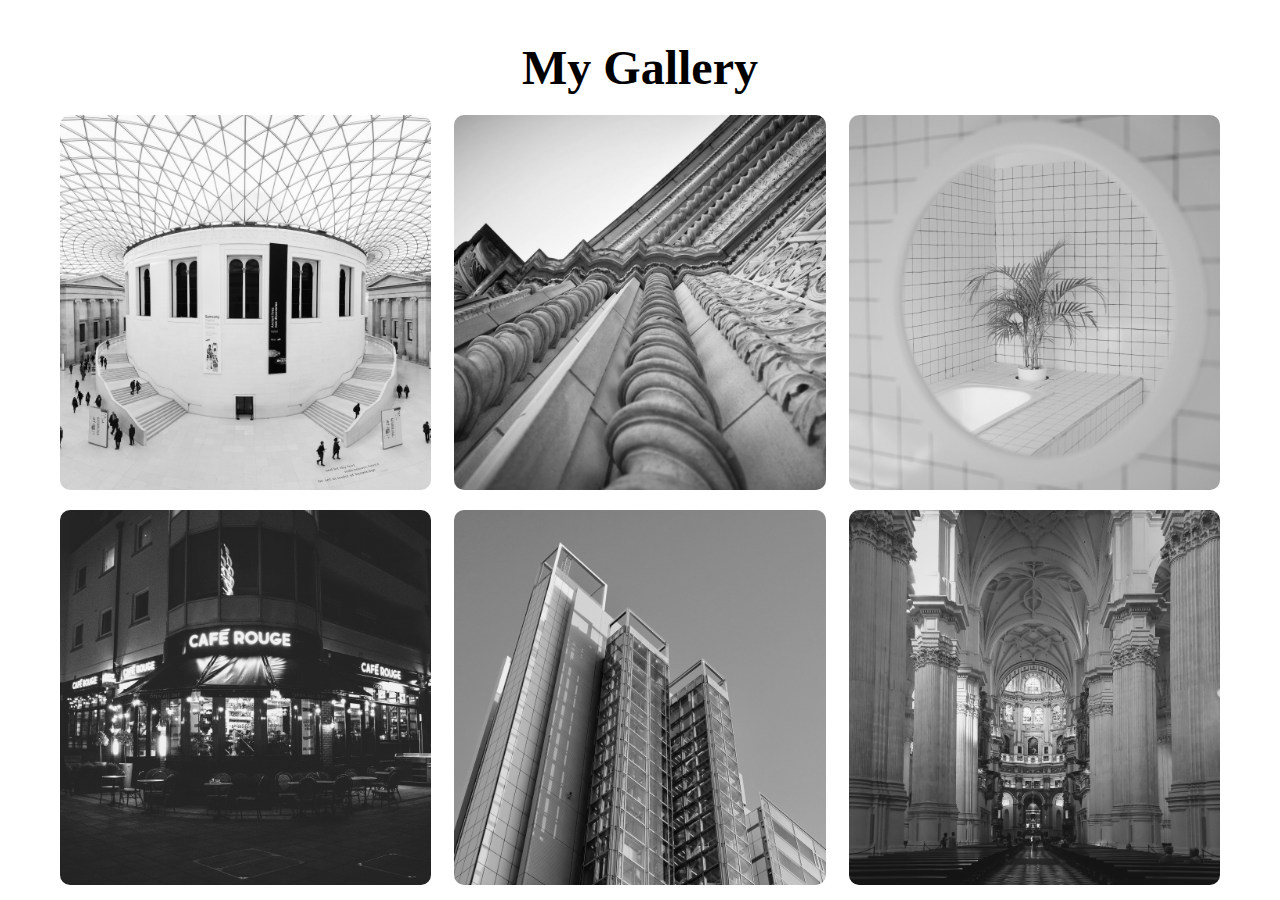
<file: index.html>
<!DOCTYPE html>
<html lang="en">
<head>
    <meta charset="UTF-8">
    <meta http-equiv="X-UA-Compatible" content="IE=edge">
    <meta name="viewport" content="width=device-width, initial-scale=1.0">
    <title>MY GALLERY</title>
    <link rel="stylesheet" href="mygallery.css">
</head>
<body>
    <div id="wrapper">
        <div class="container">
            <h1>My Gallery</h1>

            <div class="gallery">

                <figure class="card">
                    <img src="image1.jpg" alt="">
                    <figcaption>Image1</figcaption>
                </figure>
                <figure class="card">
                    <img src="image2.jpg" alt="">
                    <figcaption>Image2</figcaption>
                </figure>
                <figure class="card">
                    <img src="image3.jpg" alt="">
                    <figcaption>Image3</figcaption>
                </figure>
                <figure class="card">
                    <img src="image4.jpg" alt="">
                    <figcaption>Image4</figcaption>
                </figure>
                <figure class="card">
                    <img src="image5.jpg" alt="">
                    <figcaption>Image5</figcaption>
                </figure>
                <figure class="card">
                    <img src="image6.jpg" alt="">
                    <figcaption>Image6</figcaption>
                </figure>
                <figure class="card">
                    <img src="image7.jpg" alt="">
                    <figcaption>Image7</figcaption>
                </figure>
                <figure class="card">
                    <img src="image8.jpg" alt="">
                    <figcaption>Image8</figcaption>
                </figure>
                <figure class="card">
                    <img src="image9.jpg" alt="">
                    <figcaption>Image9</figcaption>
                </figure >
                <figure class="card">
                    <img src="image10.jpg" alt="">
                    <figcaption>Image10</figcaption>
                </figure>
                <figure class="card">
                    <img src="image11.jpg" alt="">
                    <figcaption>Image11</figcaption>
                </figure>
                <figure class="card">
                    <img src="image12.jpg" alt="">
                    <figcaption>Image12</figcaption>
                </figure>
                <figure class="card">
                    <img src="image13.jpg" alt="">
                    <figcaption>Image13</figcaption>
                </figure>
                <figure class="card">
                    <img src="image14.jpg" alt="">
                    <figcaption>Image14</figcaption>
                </figure>
                <figure class="card">
                    <img src="image15.jpg" alt="">
                    <figcaption>Image15</figcaption>
                </figure>
               
            </div>
        </div>
    </div>
</body>
</html>
</file>
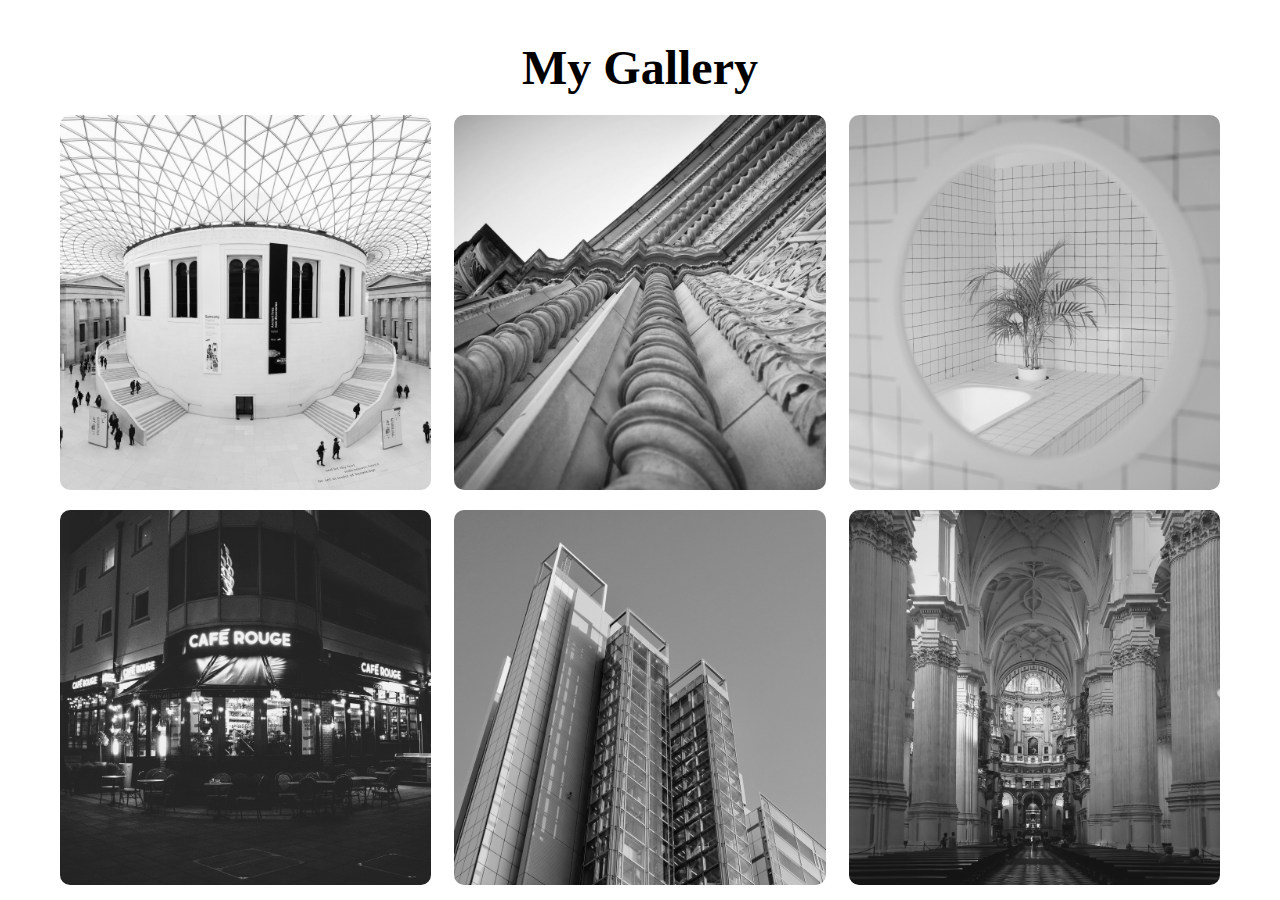
<file: mygallery.html>
<!DOCTYPE html>
<html lang="en">
<head>
    <meta charset="UTF-8">
    <meta http-equiv="X-UA-Compatible" content="IE=edge">
    <meta name="viewport" content="width=device-width, initial-scale=1.0">
    <title>MY GALLERY</title>
    <link rel="stylesheet" href="mygallery.css">
</head>
<body>
    <div id="wrapper">
        <div class="container">
            <h1>My Gallery</h1>

            <div class="gallery">

                <figure class="card">
                    <img src="image1.jpg" alt="">
                    <figcaption>Image1</figcaption>
                </figure>
                <figure class="card">
                    <img src="image2.jpg" alt="">
                    <figcaption>Image2</figcaption>
                </figure>
                <figure class="card">
                    <img src="image3.jpg" alt="">
                    <figcaption>Image3</figcaption>
                </figure>
                <figure class="card">
                    <img src="image4.jpg" alt="">
                    <figcaption>Image4</figcaption>
                </figure>
                <figure class="card">
                    <img src="image5.jpg" alt="">
                    <figcaption>Image5</figcaption>
                </figure>
                <figure class="card">
                    <img src="image6.jpg" alt="">
                    <figcaption>Image6</figcaption>
                </figure>
                <figure class="card">
                    <img src="image7.jpg" alt="">
                    <figcaption>Image7</figcaption>
                </figure>
                <figure class="card">
                    <img src="image8.jpg" alt="">
                    <figcaption>Image8</figcaption>
                </figure>
                <figure class="card">
                    <img src="image9.jpg" alt="">
                    <figcaption>Image9</figcaption>
                </figure >
                <figure class="card">
                    <img src="image10.jpg" alt="">
                    <figcaption>Image10</figcaption>
                </figure>
                <figure class="card">
                    <img src="image11.jpg" alt="">
                    <figcaption>Image11</figcaption>
                </figure>
                <figure class="card">
                    <img src="image12.jpg" alt="">
                    <figcaption>Image12</figcaption>
                </figure>
                <figure class="card">
                    <img src="image13.jpg" alt="">
                    <figcaption>Image13</figcaption>
                </figure>
                <figure class="card">
                    <img src="image14.jpg" alt="">
                    <figcaption>Image14</figcaption>
                </figure>
                <figure class="card">
                    <img src="image15.jpg" alt="">
                    <figcaption>Image15</figcaption>
                </figure>
               
            </div>
        </div>
    </div>
</body>
</html>
</file>
<file: mygallery.css>
*{
    margin: 0;
    padding: 0;
    box-sizing: border-box;
}


#wrapper{
  height: 100vh;
  overflow-x: hidden;
  overflow-y: auto;
}

.container{
  height: 100%;
  max-width: 1200px;
  margin:0 auto;
  padding: 20px;
}

.container h1{
    margin: 20px 0;
    text-align: center;
    margin-bottom: 20px;
    font-size: 3rem;
}

.gallery{
    display: flex;
    flex-wrap: wrap;
    justify-content: space-between;

}
.card{
    width: 32%;
    position: relative;
    margin-bottom: 20px;
    border-radius: 10px;
    overflow: hidden;

    
}

.card img{
    height: 100%;
    width:100%;
    filter: grayscale(100%);
    box-shadow: 10px 0px 20px #333;
    object-fit: cover;

}

.card:hover{
    transform: scale(1.03);
    transition: 0.3s;
    filter:drop-shadow(0 0 10px #333)
   
}

.card:hover img{
    filter: grayscale(0%);
}

.card figcaption{
    position: absolute;
    bottom: 0;
    left: 0;
    padding: 25px;
    width: 100%;
    height: 20%;
    font-size: 16px;
    font-weight: 500;
  
    color: #fff;
    opacity: 0;
    border-radius: 0 0 10px 10px;
    background: linear-gradient(0deg,rgba(0,0,0,0.5) 0%,rgba(255,255,255,0) 100%);
    transition: 0.3s;
}

.card:hover figcaption{
    opacity: 1;
    transform: scale(1);
}
</file>
